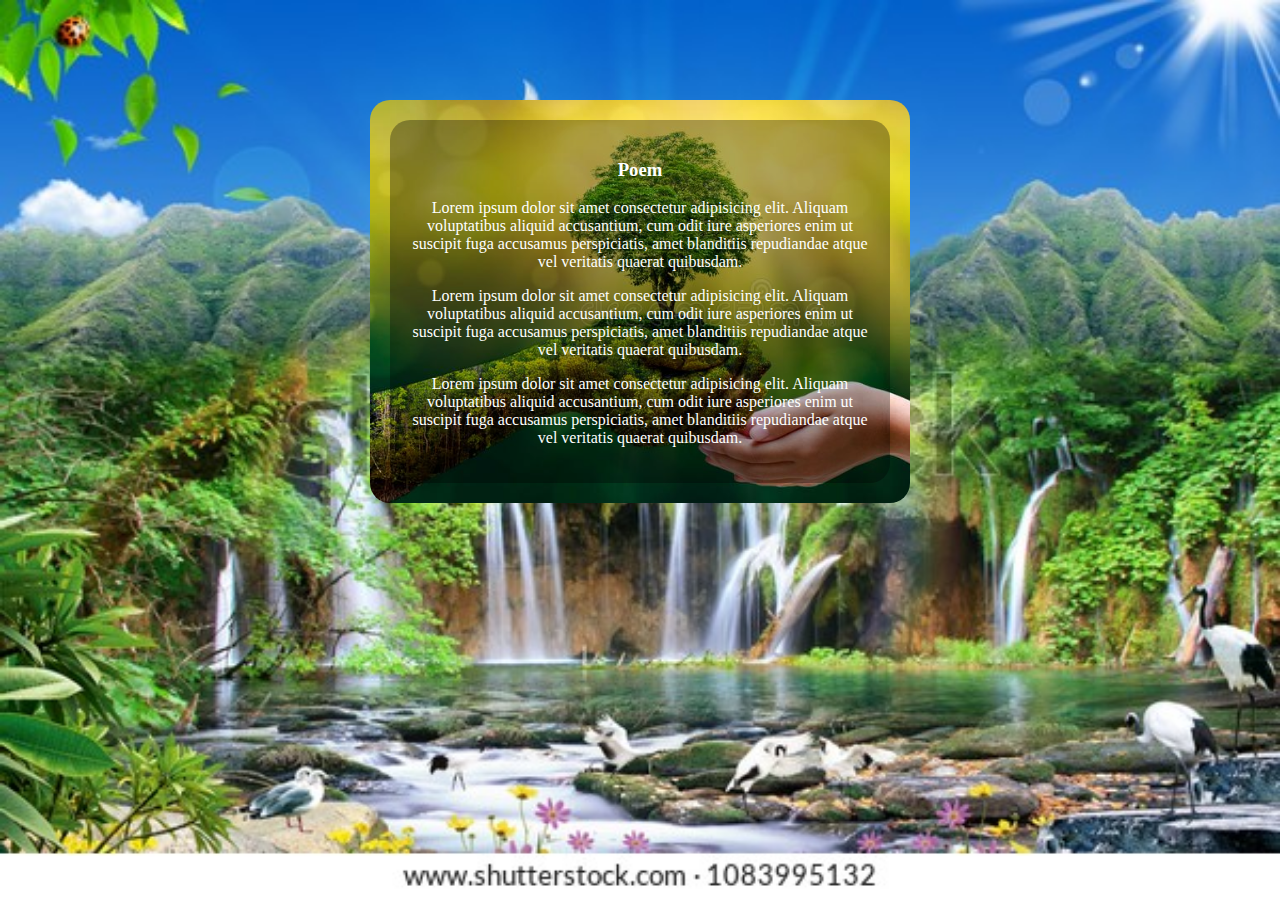
<file: CssClass/index.html>
<!DOCTYPE html>
<html lang="en">
  <head>
    <title>Document</title>
    <link rel="stylesheet"  href="./style.css">
  </head>
  <body>
    <div class="wapper">
      <div class="second_box">
      <h3>Poem</h3>
      <p>
        Lorem ipsum dolor sit amet consectetur adipisicing elit. Aliquam
        voluptatibus aliquid accusantium, cum odit iure asperiores enim ut
        suscipit fuga accusamus perspiciatis, amet blanditiis repudiandae atque
        vel veritatis quaerat quibusdam.
      </p>
      <p>
        Lorem ipsum dolor sit amet consectetur adipisicing elit. Aliquam
        voluptatibus aliquid accusantium, cum odit iure asperiores enim ut
        suscipit fuga accusamus perspiciatis, amet blanditiis repudiandae atque
        vel veritatis quaerat quibusdam.
      </p>
      <p>
        Lorem ipsum dolor sit amet consectetur adipisicing elit. Aliquam
        voluptatibus aliquid accusantium, cum odit iure asperiores enim ut
        suscipit fuga accusamus perspiciatis, amet blanditiis repudiandae atque
        vel veritatis quaerat quibusdam.
      </p>
    </div>
    </div>
  </body>
</html>
</file>
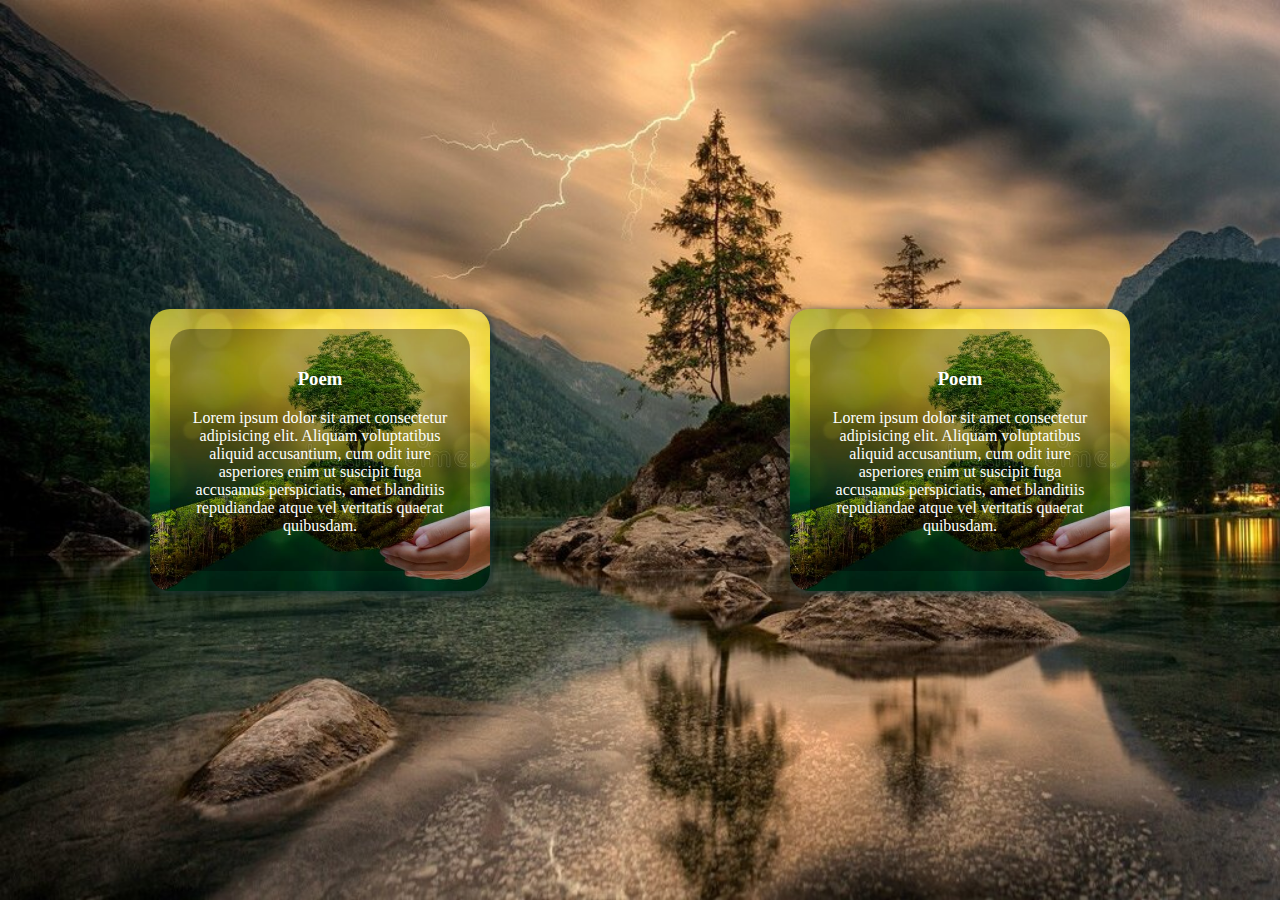
<file: CssClass1/index.html>
<!DOCTYPE html>
<html lang="en">
  <head>
    <title>Document</title>
    <link rel="stylesheet"  href="./style.css">
  </head>
  <body>
    <div class="wapper">
      <div class="second_box">
      <h3>Poem</h3>
      <p>
        Lorem ipsum dolor sit amet consectetur adipisicing elit. Aliquam
        voluptatibus aliquid accusantium, cum odit iure asperiores enim ut
        suscipit fuga accusamus perspiciatis, amet blanditiis repudiandae atque
        vel veritatis quaerat quibusdam.
      </p>
     
    </div>
    </div>
    <div class="wapper">
      <div class="second_box">
      <h3>Poem</h3>
      <p>
        Lorem ipsum dolor sit amet consectetur adipisicing elit. Aliquam
        voluptatibus aliquid accusantium, cum odit iure asperiores enim ut
        suscipit fuga accusamus perspiciatis, amet blanditiis repudiandae atque
        vel veritatis quaerat quibusdam.
      </p>
     
      </p>
    </div>
    </div>
  </body>
</html>
</file>
<file: CssClass/style.css>
body{

    background-image: url(./image/bg.jpg);
    background-size: cover;
    background-repeat: no-repeat;
  }

  .wapper {
  max-width: 500px;
  height: 100%;
  /* border:2px solid red; */
  /* margin: 20px; */
  padding: 20px; 
  margin:100px auto;
  /* margin: 100px  200px; */
  /* padding-left:300px ; */
  /* margin-top: 500px; */
  background-image: url(./image/home.jpg);
  background-repeat:no-repeat ;
  background-size: cover;
  color: #fff;
  text-align: center;
  border-radius: 20px;

}
.second_box{
  background-color: rgba(0, 0, 0, 0.316);
  padding: 20px;
  border-radius: 20px;
}
</file>
<file: CssClass1/style.css>
body{
  margin: 0%;
    background-image: url(./image/2-nature.jpg);
    background-size: cover;
    background-repeat: no-repeat;
    display: flex;
    justify-content: space-around;
    align-items: center;
    height: 100vh;
  }

  .wapper {
  max-width: 300px;
  /* height: 100%; */
  /* border:2px solid red; */
  /* margin: 20px; */
  padding: 20px; 
  /* margin:100px auto; */
  /* margin: 100px  200px; */
  /* padding-left:300px ; */
  /* margin-top: 500px; */
  background-image: url(./image/home.jpg);
  background-repeat:no-repeat ;
  background-size: cover;
  color: #fff;
  text-align: center;
  border-radius: 20px;
  box-shadow: 1px 2px 8px rgb(32, 58, 58);
}
.second_box{
  background-color: rgba(0, 0, 0, 0.316);
  padding: 20px;
  border-radius: 20px;
}
</file>
